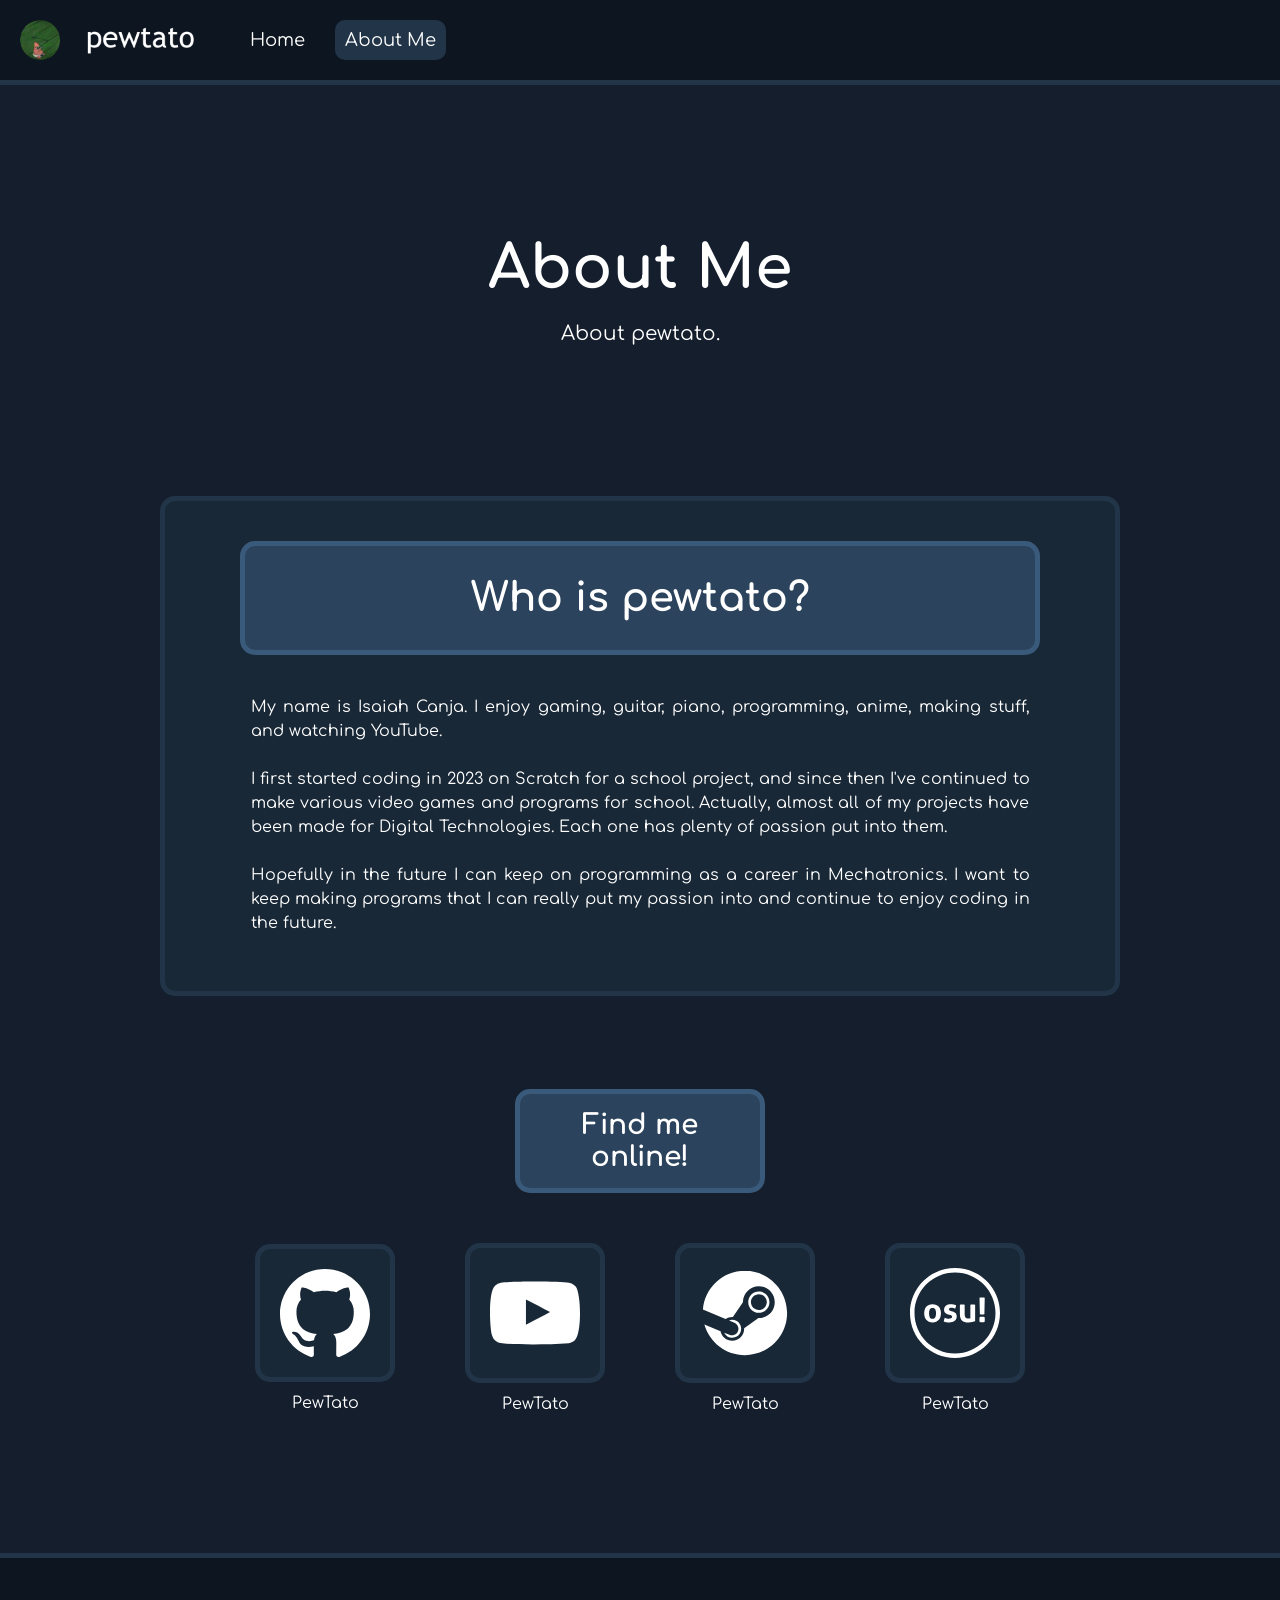
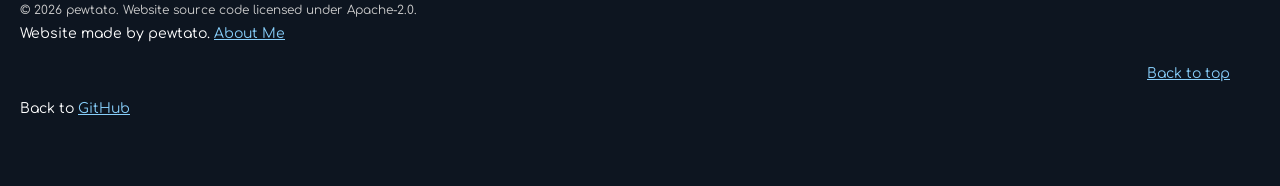
<file: about-me.html>
<!DOCTYPE html>
<html lang="en">
    <head>
        <title>pewtato about</title>

        <link rel="stylesheet" href="style.css">
        <link rel="preconnect" href="https://fonts.googleapis.com">
        <link rel="preconnect" href="https://fonts.gstatic.com" crossorigin>
        <link href="https://fonts.googleapis.com/css2?family=Comfortaa:wght@300..700&display=swap" rel="stylesheet">
        
        <meta name="viewport" content="width=device-width, initial-scale=1.0">
    </head>

    <body>
        <header>
            <nav class="navbar">
                <div class="logo-container">
                    <a href="index.html" class="navmenu"><img src="icons/logo-header.png" alt="Pewtato Logo"></a>
                </div>
                
                <div class="nav-links">
                    <a href="index.html" class="nav">Home</a>
                    <a href="about-me.html" class="nav" id="active">About Me</a>
               </div>
            </nav>
        </header>

        <div class="site-header">
            <h1 class="site-heading">About Me</h1>
            <p class="site-subheading">About pewtato.</p>
        </div>

        <div class="section">
            <h1 class="section-title">Who is pewtato?</h1>
            <p class="section-text">
                My name is Isaiah Canja. I enjoy gaming, guitar, piano, programming, anime, making stuff, and watching YouTube. 
                <br><br>
                I first started coding in 2023 on Scratch for a school project, and since then I've continued to make various video games and programs for school. Actually, almost all of my projects have been made for Digital Technologies. Each one has plenty of passion put into them.
                <br><br>
                Hopefully in the future I can keep on programming as a career in Mechatronics. I want to keep making programs that I can really put my passion into and continue to enjoy coding in the future.
            </p>
        </div>
        <div class="socials">
            <h2 class="socials-title">Find me online!</h2>
            <div class="social-link-row">
                <div class="social-container">
                    <a href="https://github.com/PewTato" target="_blank" rel="noopener noreferrer" class="social-link">
                        <img src="icons/github.svg" alt="GitHub" title="My GitHub profile." class="social-image">
                        PewTato
                    </a>
                </div>
                <div class="social-container">
                    <a href="https://youtube.com/@pewtato3007?si=8U3UkUgg5C67oz6G" target="_blank" rel="noopener noreferrer" class="social-link">
                        <img src="icons/youtube.svg" alt="YouTube" title="My YouTube channel." class="social-image">
                        PewTato
                    </a>
                </div>
                <div class="social-container">
                    <a href="https://steamcommunity.com/profiles/76561199122649547/" target="_blank" rel="noopener noreferrer" class="social-link">
                        <img src="icons/steam.svg" alt="Steam" title="My Steam profile. ©2026 Valve Corporation. Steam and the Steam logo are trademarks and/or registered trademarks of Valve Corporation in the U.S. and/or other countries." class="social-image">
                        PewTato
                    </a>
                </div>
                <div class="social-container">
                    <a href="https://osu.ppy.sh/users/22377187" target="_blank" rel="noopener noreferrer" class="social-link">
                        <img src="icons/osu!.svg" alt="osu!" title="My osu! profile." class="social-image">
                        PewTato
                    </a>
                </div>
            </div>
        </div>
        <footer>
            <div id="footer-text">
                <small>
                    &copy; 2026 pewtato. Website source code licensed under Apache-2.0.
                </small>
                <br>
                Website made by pewtato. <a href="about-me.html">About Me</a>
            </div>
            <div id="back-to-top">
                <a href="#top">Back to top</a>
            </div>
            <div id="github-redirect">
                Back to <a href="https://github.com/PewTato/pewtato-pro-gaming-games" rel="noopener noreferrer">GitHub</a>
            </div>
        </footer>
    </body>
</html>
</file>
<file: style.css>
@import url('https://fonts.googleapis.com/css2?family=Comfortaa:wght@700&display=swap');

*, *::before, *::after {
    box-sizing: border-box;
}

body {
    background-color: rgb(20, 30, 45);
    margin: 0;
}

a {
    color: lightskyblue;
    text-decoration: underline;
}

small {
    color: rgb(204, 204, 204);
    font-size: 12px;
}

.navbar {
    display: flex;
    align-items: center;
    position: relative;
    gap: 20px;

    padding-top: 20px;
    padding-bottom: 20px;
    margin: 0px;
    max-width: 100%;

    border-bottom: 5px solid rgb(34, 53, 72);

    background-color: rgb(13, 21, 32);
}

#menu-navbar {
    border-bottom: none;
}

.logo-container img {
    justify-content: left;
    display: block;
    height: 40px;
    border-radius: 20px;
    margin-right: auto;
    width: fit-content;
}

.navmenu {
    display: flex;
    align-items: center;
    font-family: 'Comfortaa';
    font-size: 18px;
    color: white;

    margin-left: 20px;
}

.nav {
    display: inline-flex;
    justify-content: center;
    align-items: center;
    
    border: 5px solid transparent;
    padding: 5px;

    font-family: 'Comfortaa';
    font-size: 18px;
    color: white;
    text-decoration: none;
    overflow: hidden;

    transition: transform 0.2s ease-in-out;
}

.nav-links {
    display: flex;
    gap: 20px;
}

.nav:hover {
    border-radius: 10px;
    background-color: rgb(34, 53, 72);
    transform: scale(1.05);
}

#active {
    border-radius: 10px;
    background-color: rgb(34, 53, 72);
}

#menu-header {
    background-color: rgb(13, 21, 32);

    padding-top: 1px;
    padding-bottom: 100px;
    margin-top: 0;

    border-bottom: 5px solid rgb(34, 53, 72);
}

.site-header {
    margin-top: 150px;
    margin-bottom: 150px;
}

.site-heading {
    text-align: center;
    font-family: 'Comfortaa';
    font-size: 60px;
    color: white;

    margin-top: 50px;
    margin-bottom: 20px;
}

.site-subheading {
    text-align: center;
    font-family: 'Comfortaa';
    font-size: 20px;
    color: white;

    margin-top: 0;
    margin-bottom: 20px;
}

.site-sub-subheading {
    display: block;

    text-align: center;
    font-family: 'Comfortaa';
    font-size: 12px;
    color: slategray;

    margin-top: 0;
    margin-bottom: 0;
}

.section {
    display: block;

    margin: 50px auto;
    padding: 20px;
    width: min(75%, 1024px);
    max-width: 100%;
    
    border: 5px solid rgb(34, 53, 72);
    border-radius: 15px;
    
    color: white;
    background-color: rgb(25, 40, 55);

    font-family: 'Comfortaa';
}

.section-number {
    text-align: center;
    font-size: 30px;
    font-family: 'Comfortaa';
    color: white;

    margin-top: 10px;
    margin-left: auto;
    margin-right: auto;
    width: 200px;

    border: 5px solid rgb(58, 90, 123);
    border-radius: 15px;
    background-color: rgb(43, 67, 92);

    padding: 10px;
}

.section-title {
    color:white;
    text-align: center;
    width: min(90%, 800px);

    margin: auto;
    margin-top: 20px;
    margin-bottom: 20px;

    border: 5px solid rgb(58, 90, 123);
    border-radius: 15px;
    background-color: rgb(43, 67, 92);

    padding: 30px;

    font-family: 'Comfortaa';
    font-size: clamp(24px, 3.5vw, 40px);
}

.rating {
    border: 5px solid rgb(58, 90, 123);
    border-radius: 15px;
    background-color: rgb(43, 67, 92);

    text-align: center;
    font-size: 12px;

    width: auto;
    min-width: 140px;
    max-width: 220px;

    margin-left: auto;
    margin-right: auto;
    margin-top: 10px;

    padding: 10px;
}

.playtime {
    display: block;

    border: 5px solid rgb(58, 90, 123);
    border-radius: 15px;
    background-color: rgb(43, 67, 92);

    text-align: center;
    font-size: 12px;

    width: auto;
    min-width: 160px;
    max-width: 240px;

    margin-left: auto;
    margin-right: auto;
    margin-top: 10px;

    padding: 10px;
}

p {
    font-size: 16px;
    font-family: 'Comfortaa';
    line-height: 24px;
}

.section-text {
    width: min(90%, 900px);
    text-align: justify;

    margin-left: auto;
    margin-right: auto;
    padding: 20px;
}

.game-image {
    display: block;

    margin-top: 40px;
    margin-bottom: 20px;
    margin-left: auto;
    margin-right: auto;
    
    width: min(75%, 800px);
    height: auto;

    border: 5px solid rgb(58, 90, 123);
    border-radius: 15px;
}

@media (max-width: 768px) {
    .section {
        width: 92%;
        padding: 15px;
        margin: 30px auto;
    }

    .section-title {
        width: 95%;
        font-size: 28px;
        padding: 18px 12px;
    }

    .section-text {
        width: 100%;
        padding: 15px 0;
    }

    .game-image {
        width: 100%;
        margin-top: 25px;
    }
}

footer {
    display: block;
    justify-content: left;
    gap: 20px;

    padding-top: 20px;
    padding-bottom: 20px;
    margin: 0px;
    max-width: 100%;

    border-top: 5px solid rgb(34, 53, 72);

    background-color: rgb(13, 21, 32);

    color: white;
    font-family: 'Comfortaa';
    font-size: 14px;
}

#footer-text {
    display: inline-block;

    width: 80%;
    text-align: justify;

    margin-left: auto;
    margin-right: auto;
    padding: 20px;

    line-height: 24px;
}

.project-row {
    display: flex;
    justify-content: center;
    margin-left: auto;
    margin-right: auto;
    text-align: center;
    gap: 25px;

    margin-bottom: 20px;
}

.project {
    border: 5px solid rgb(34, 53, 72);
    border-radius: 15px;
    
    color: white;
    background-color: rgb(25, 40, 55);

    font-family: 'Comfortaa';
    padding: 20px;
    padding-bottom: 20px;
    width: 300px;

    text-align: left;

    height: 250px;
}

.project-row a {
    text-decoration: none;
}   

.project-row .project {
    transition: transform 0.1s ease-in-out;
}

.project-row a:hover .project {
    transform: scale(1.05);
}

.offsite-link {
    display: block;
}

.project-title {
    text-align: center;
    font-size: 10px;

    border: 5px solid rgb(58, 90, 123);
    border-radius: 15px;
    color: white;
    background-color: rgb(43, 67, 92);
    padding: 5px;
}

.project-text {
    width: 80%;
    text-align: justify;

    margin-left: auto;
    margin-right: auto;
    padding: 20px;
}

#projects {
    margin-bottom: 200px;
}

.socials {
    margin-left: 150px;
    margin-right: 150px;
    margin-bottom: 100px;
    padding: 20px;
    
    border-radius: 15px;
    
    color: white;

    font-family: 'Comfortaa';
}

.socials-title {
    text-align: center;
    font-size: 28px;

    margin-left: auto;
    margin-right: auto;
    width: 250px;

    padding: 15px;

    border: 5px solid rgb(58, 90, 123);
    border-radius: 15px;
    color: white;
    background-color: rgb(43, 67, 92);
}

.social-link-row {
    display: flex;
    justify-content: center;
    gap: 30px;
    align-items: center;
    flex-wrap: wrap;
    margin-top: 30px;
}

.social-image {
    display: flex;
    justify-content: center;
    align-items: center;
    border: 5px solid rgb(34, 53, 72);
    border-radius: 15px;
    background-color: rgb(25, 40, 55);
    padding: 20px;
    width: 140px;
    box-sizing: border-box;
}

.social-link {
    display: flex;
    color: white;
    text-decoration: none;
    font-family: 'Comfortaa';
    flex-direction: column;
    align-items: center;
    gap: 12px;
    width: 100%;
    transition: transform 0.1s ease-in-out;
}

.social-link:hover {
    transform: scale(1.05);
}

.social-container {
    display: flex;
    justify-content: center;
    gap: 50px;
    margin: 20px;
}

#github-redirect {
    margin-top: 0;
    margin-bottom: 50px;
    margin-left: 20px;

    font-size: 14px;
}

#back-to-top {
    display: flex;
    justify-content: flex-end;
    width: 100%;

    margin-top: 0;
    margin-bottom: 20px;
    margin-left: -50px;
    margin-right: 20px;

    font-size: 14px;
}
</file>
